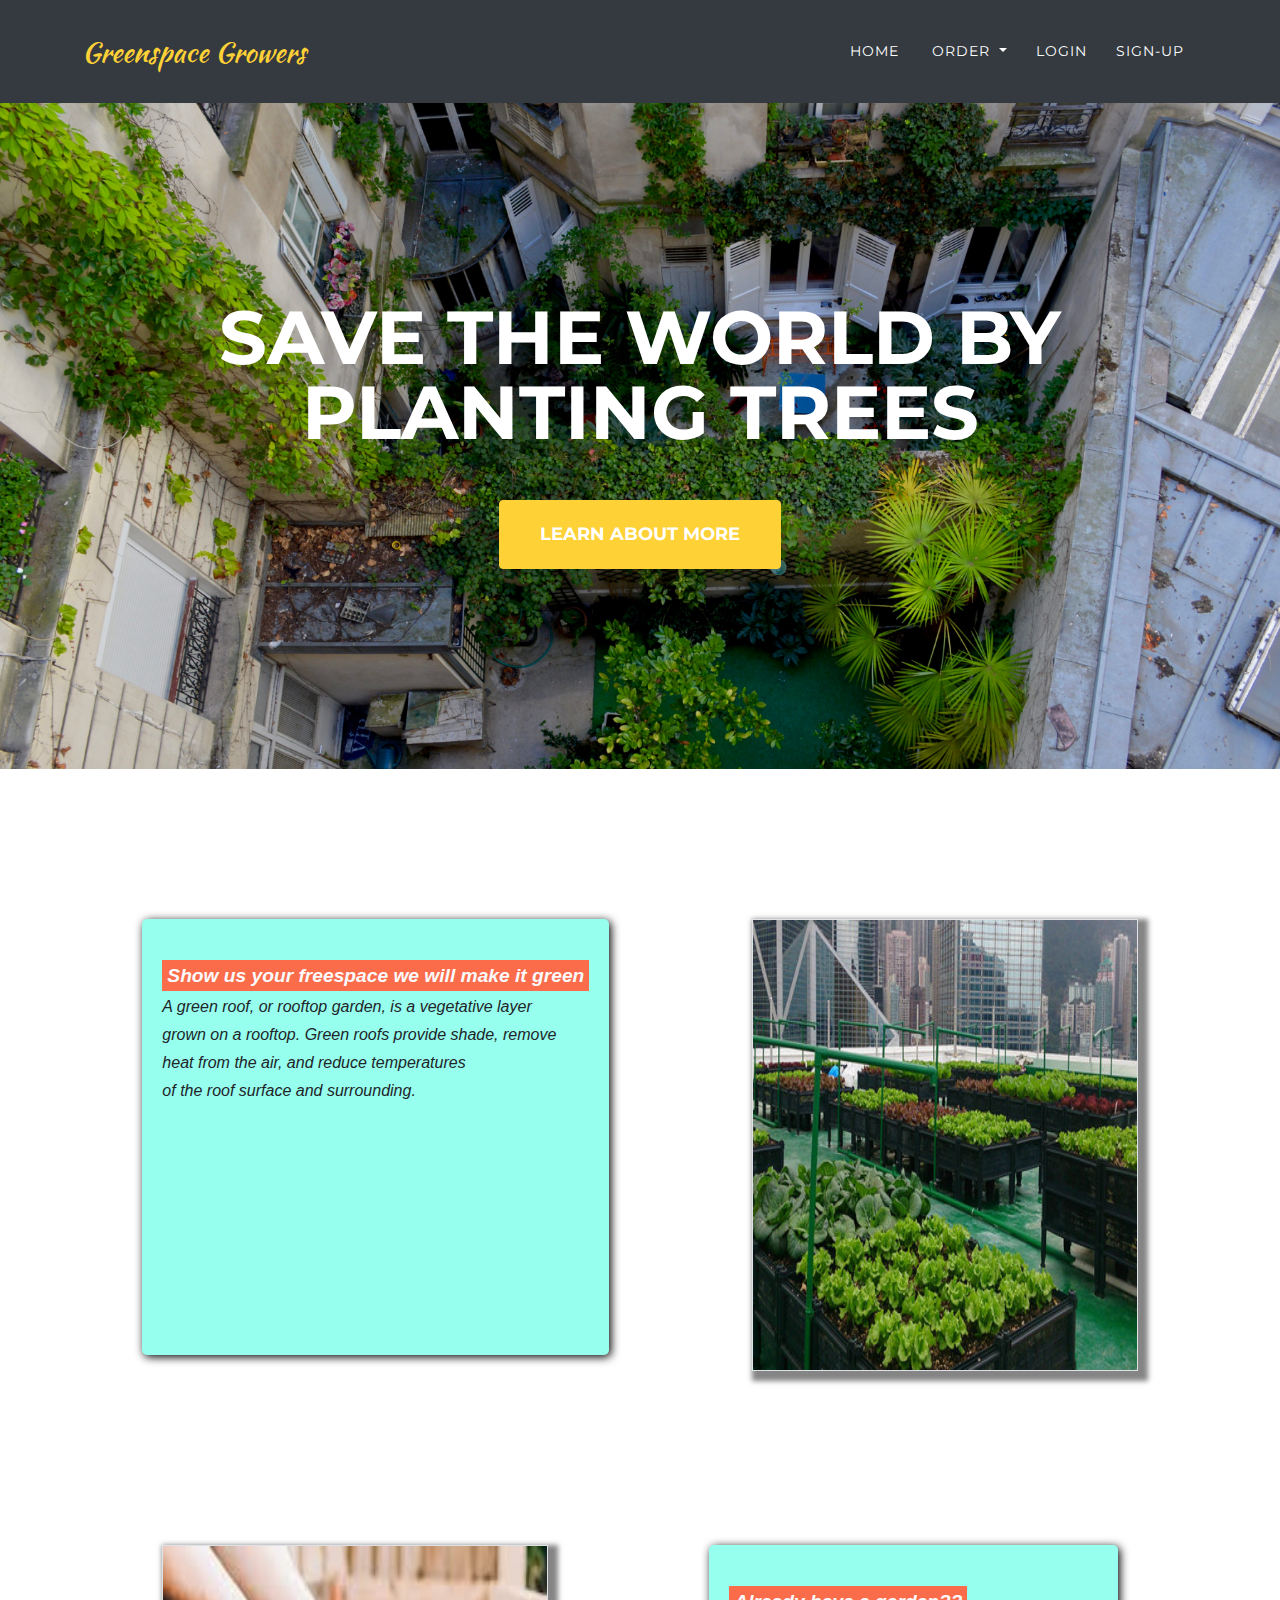
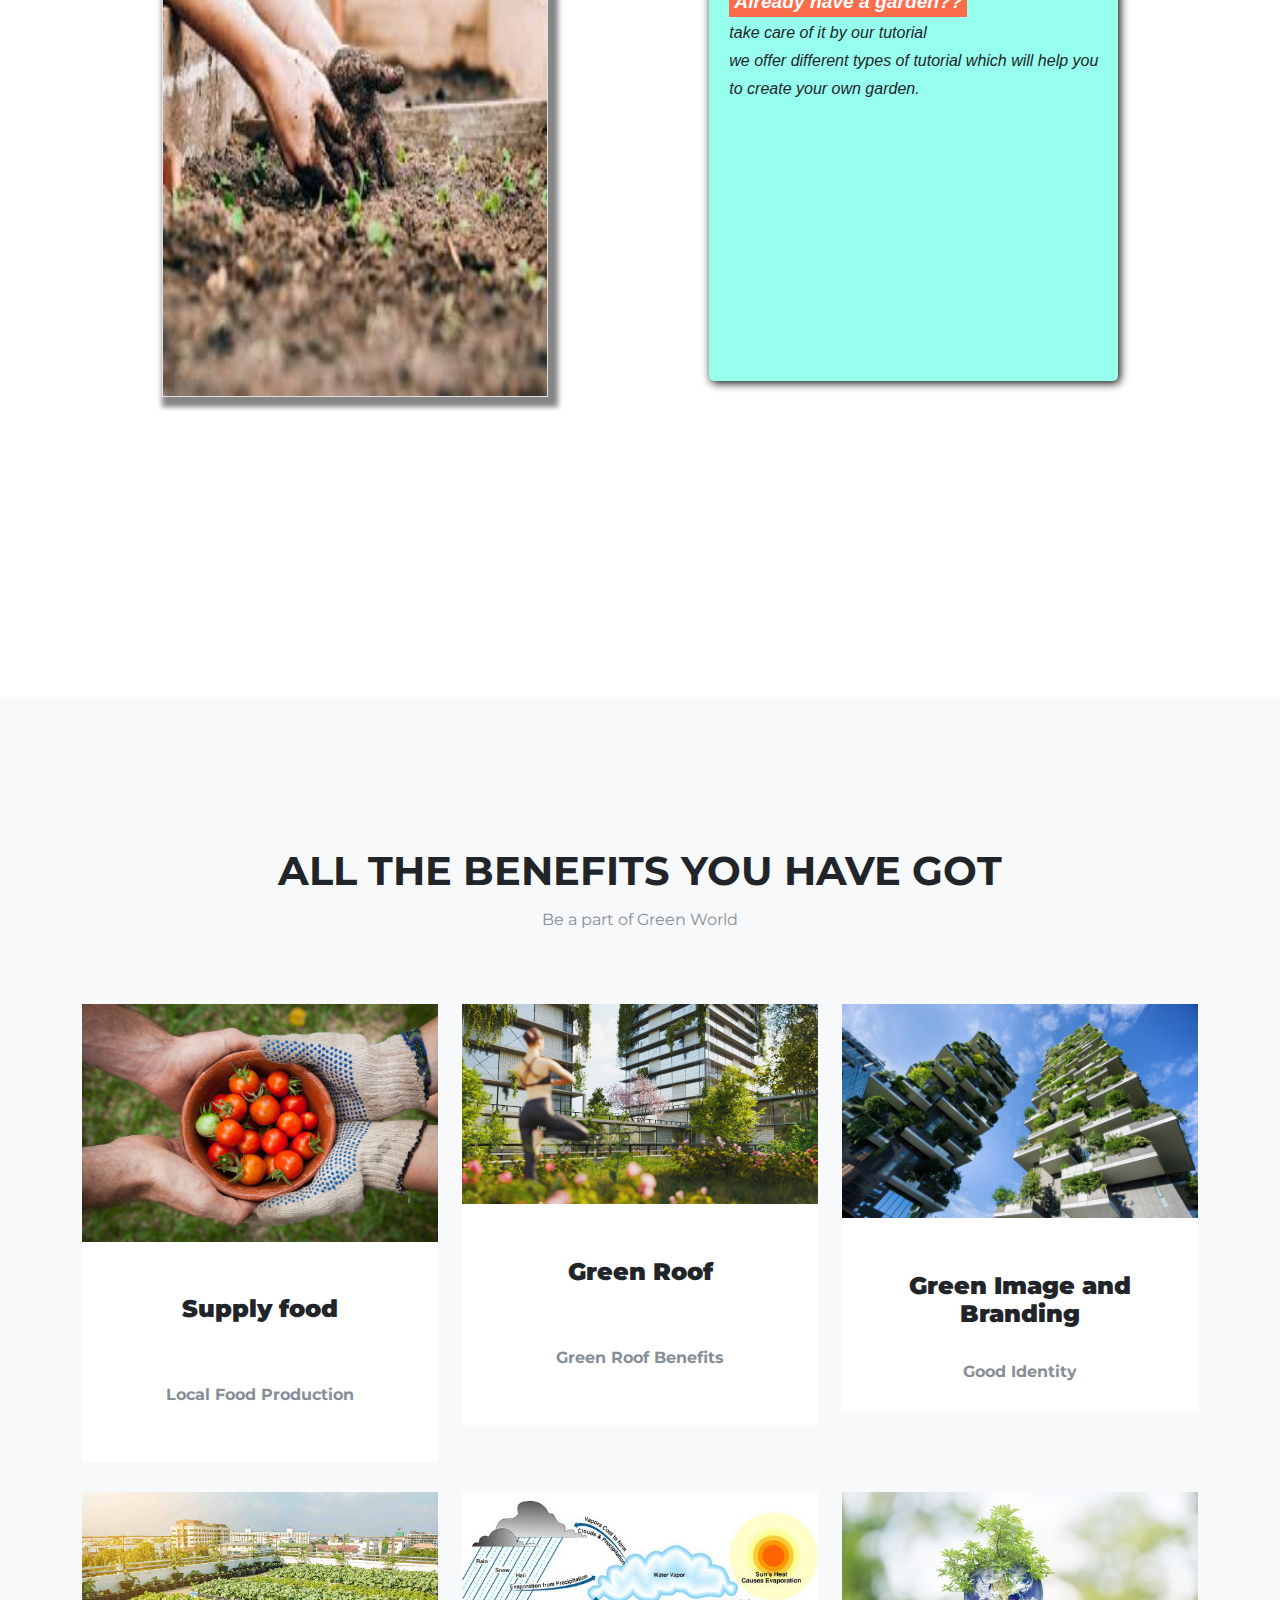
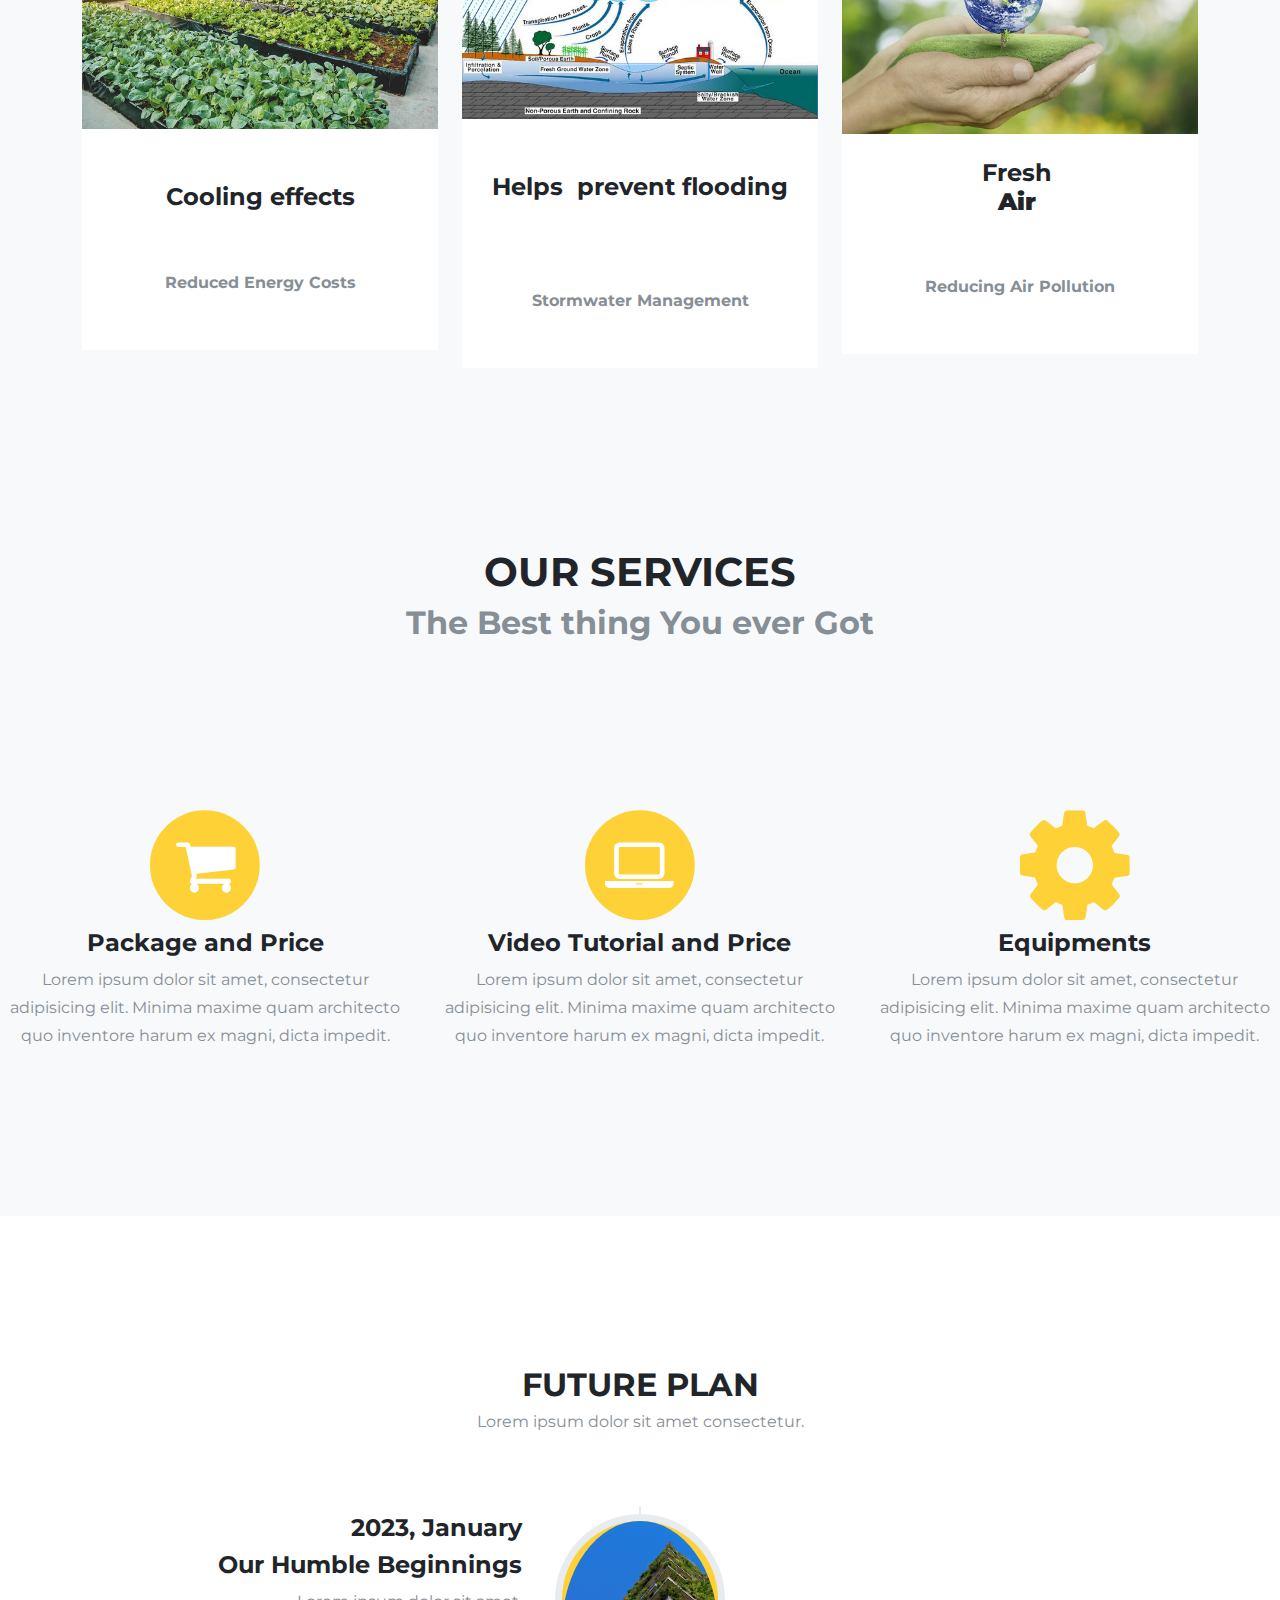
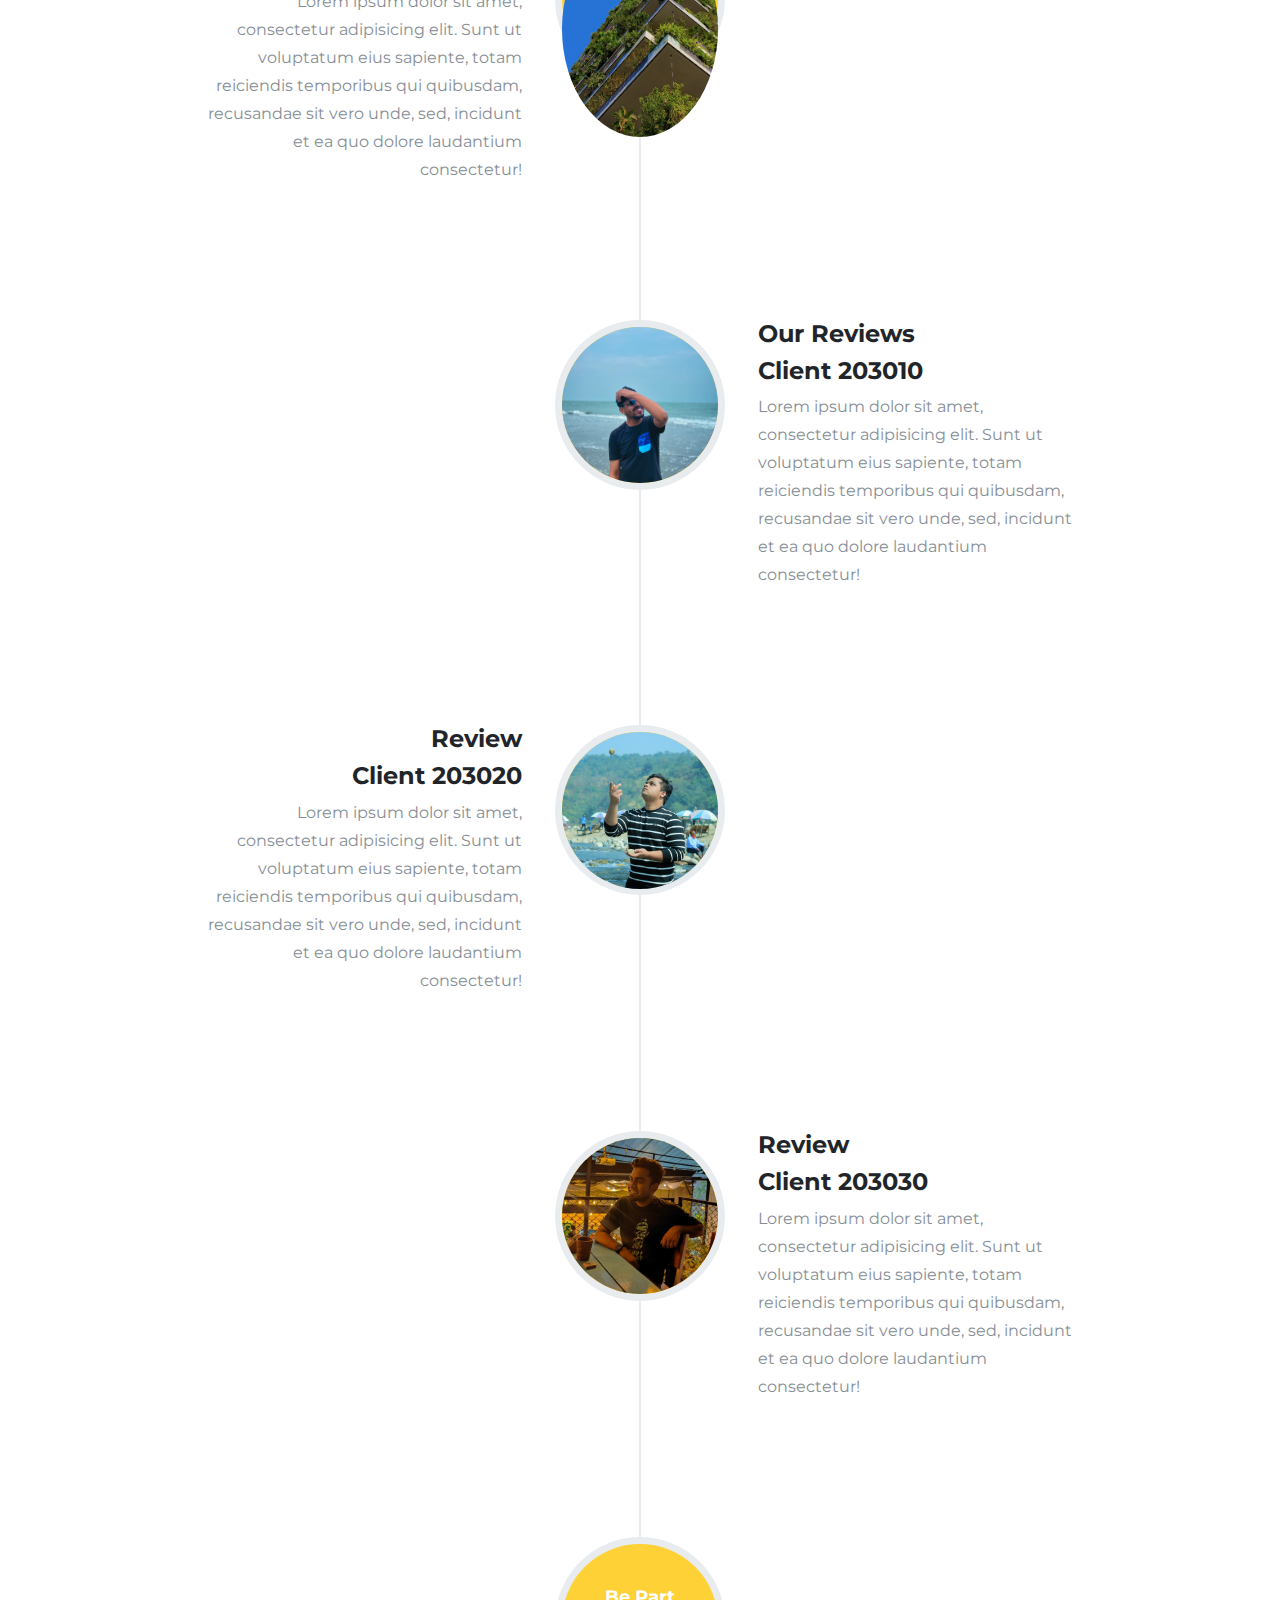
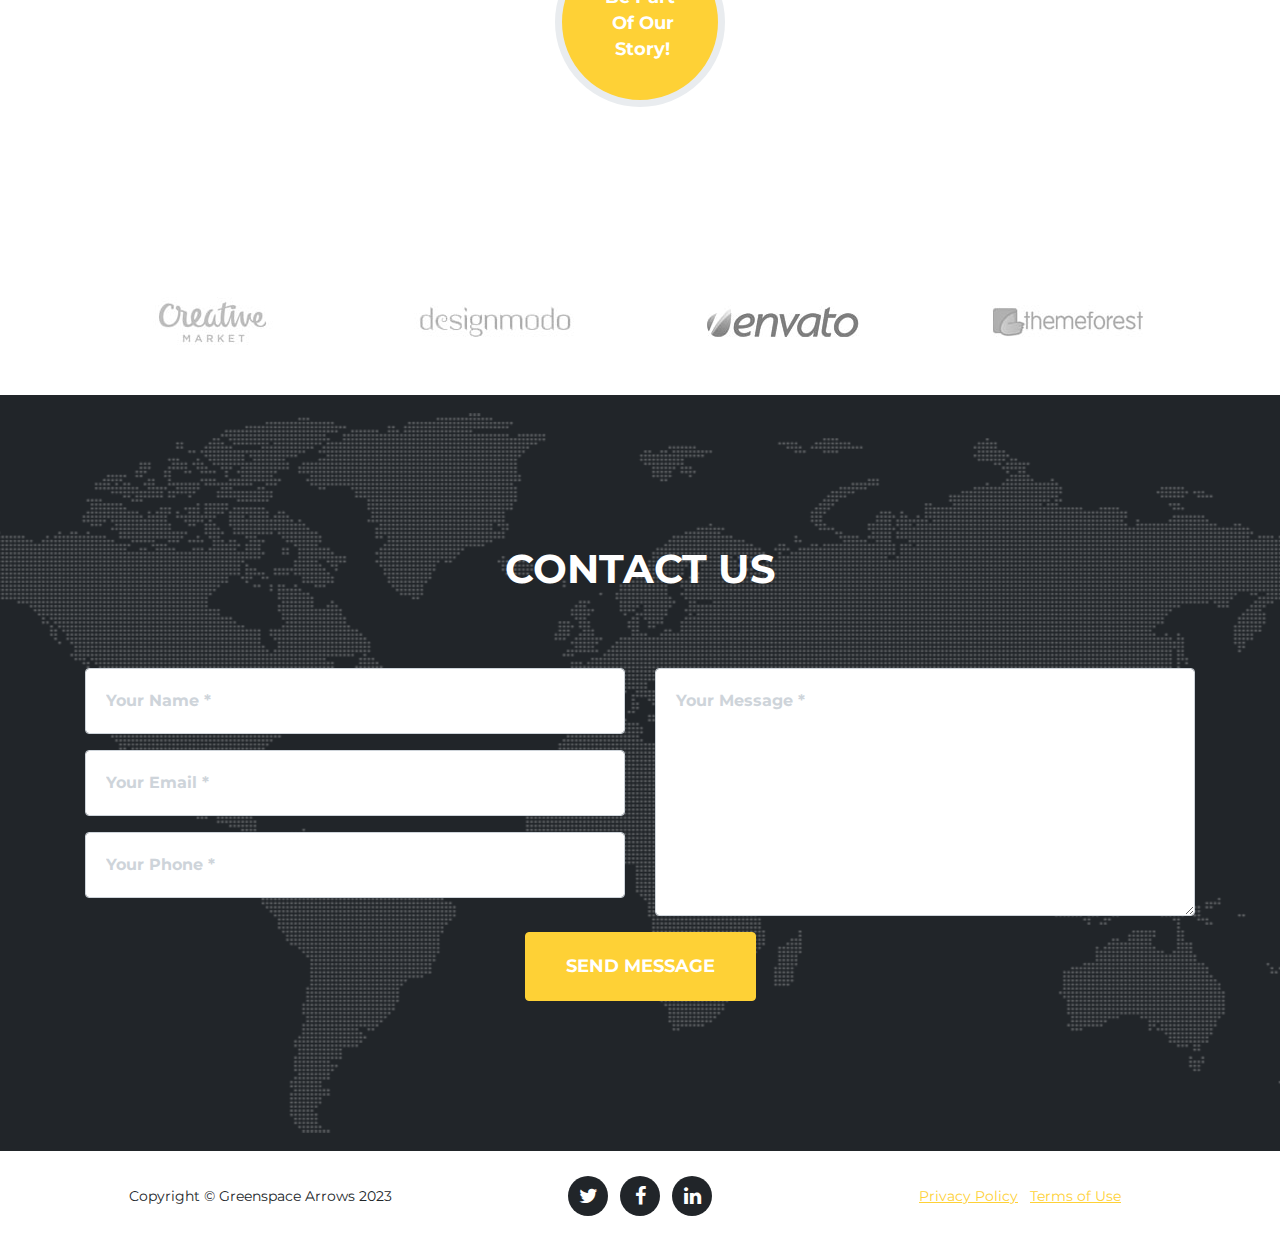
<file: index.html>
<!DOCTYPE html>
<html>

<head>
    <meta charset="utf-8">
    <meta name="viewport" content="width=device-width, initial-scale=1.0, shrink-to-fit=no">
    <title>Home - Greenspace Arrows</title>
    <link rel="stylesheet" href="assets/bootstrap/css/bootstrap.min.css">
    <link rel="stylesheet" href="https://fonts.googleapis.com/css?family=Montserrat:400,700">
    <link rel="stylesheet" href="https://fonts.googleapis.com/css?family=Kaushan+Script">
    <link rel="stylesheet" href="assets/fonts/font-awesome.min.css">
    <link rel="stylesheet" href="index.css">
</head>

<body id="page-top" data-bs-spy="scroll" data-bs-target="#mainNav" data-bs-offset="54">
    <nav class="navbar navbar-dark navbar-expand-lg fixed-top bg-dark" id="mainNav">
        <div class="container"><a class="navbar-brand" href="#page-top">Greenspace Growers</a><button data-bs-toggle="collapse" data-bs-target="#navbarResponsive" class="navbar-toggler navbar-toggler-right" type="button" aria-controls="navbarResponsive" aria-expanded="false" aria-label="Toggle navigation"><i class="fa fa-bars"></i></button>
            <div class="collapse navbar-collapse" id="navbarNavDropdown">
                <ul class="navbar-nav ms-auto text-uppercase">
                    <li class="nav-item"><a class="nav-link" href="#">Home&nbsp;</a></li>
                    <li class="nav-item dropdown">
                        <a class="nav-link dropdown-toggle" href="#" id="navbarDropdownMenuLink" role="button" data-bs-toggle="dropdown" aria-expanded="false">
                          Order
                        </a>
                        <ul class="dropdown-menu" aria-labelledby="navbarDropdownMenuLink">
                          <li><a class="dropdown-item" href="Order.html">Plants and trees</a></li>
                          <li><a class="dropdown-item" href="#">Seeds</a></li>
                          <li><a class="dropdown-item" href="equipments.php">Setup Equipments</a></li>
                          <li><a class="dropdown-item" href="index2.html">Full garden setup</a></li>
                        </ul>
                      </li>
                    <li class="nav-item"><a class="nav-link" href="login.php">Login</a></li>
                    <li class="nav-item"><a class="nav-link" href="signup.php">sign-up</a></li>
                </ul>
            </div>
        </div>
    </nav>
    <header class="masthead" style="background-image:url('assets/img/header-bg.jpg');">
        <div class="container">
            <div class="intro-text">
               
                <div class="intro-heading text-uppercase"><span>Save The world By planting trees</span></div><a class="btn btn-primary btn-xl text-uppercase" role="button" href="#services">Learn about more</a>
            </div>
        </div>
    </header>
   

    <section class="flex">
       

         <div class="flex1">
               <p id="para"><span>Show us your freespace we will make it green</span><br>
               A green roof, or rooftop garden, is a vegetative layer<br> grown on a rooftop. Green roofs provide shade, remove <br>heat from the air, and reduce temperatures<br> of the roof surface and surrounding.</p>
              <div class="border"><img src="rooftop.jpg" alt=""></div> 
         </div>
<br>
         <div class="flex1">
            <div class="border"><img src="garden.jpeg" alt=""></div> 
            <p id="para"><span>Already have a garden??</span><br>
               take care of it by our tutorial<br>we offer different types of tutorial which will help you<br>to create your own garden. </p>
            
         </div>

    </section>











    <section class="bg-light" id="portfolio">
        <div class="container">
            <div class="row">
                <div class="col-lg-12 text-center">
                    <h2 class="text-uppercase section-heading">All the Benefits you have got</h2>
                    <h3 class="text-muted section-subheading">Be a part of Green World</h3>
                </div>
            </div>
            <div class="row">
                <div class="col-sm-6 col-md-4 portfolio-item"><a class="portfolio-link" href="#portfolioModal1" data-bs-toggle="modal">
                        <div class="portfolio-hover">
                            <div class="portfolio-hover-content"><i class="fa fa-mail-forward fa-3x"></i></div>
                        </div><img class="img-fluid" src="supply.jpeg">
                    </a>
                    <div class="portfolio-caption">
                        <h4><br><strong>Supply food</strong><br><br></h4>
                        <p class="text-muted"><br><strong>Local Food Production</strong><br><br></p>
                    </div>
                </div>
                <div class="col-sm-6 col-md-4 portfolio-item"><a class="portfolio-link" href="#portfolioModal2" data-bs-toggle="modal">
                        <div class="portfolio-hover">
                            <div class="portfolio-hover-content"><i class="fa fa-plus fa-3x"></i></div>
                        </div><img class="img-fluid" src="assets/img/portfolio/2-thumbnail.jpg">
                    </a>
                    <div class="portfolio-caption">
                        <h4><br><strong>Green Roof </strong><br><br></h4>
                        <p class="text-muted"><br><strong>Green Roof Benefits</strong><br><br></p>
                    </div>
                </div>
                <div class="col-sm-6 col-md-4 portfolio-item"><a class="portfolio-link" href="#portfolioModal3" data-bs-toggle="modal">
                        <div class="portfolio-hover">
                            <div class="portfolio-hover-content"><i class="fa fa-plus fa-3x"></i></div>
                        </div><img class="img-fluid" src="assets/img/portfolio/3-thumbnail.jpg">
                    </a>
                    <div class="portfolio-caption">
                        <h4><br><strong>Green Image and Branding</strong><br><br></h4>
                        <p class="text-muted"><strong>Good Identity</strong></p>
                    </div>
                </div>
                <div class="col-sm-6 col-md-4 portfolio-item"><a class="portfolio-link" href="#portfolioModal4" data-bs-toggle="modal">
                        <div class="portfolio-hover">
                            <div class="portfolio-hover-content"><i class="fa fa-plus fa-3x"></i></div>
                        </div><img class="img-fluid" src="assets/img/portfolio/4-thumbnail.jpg">
                    </a>
                    <div class="portfolio-caption">
                        <h4><br>Cooling effects<br><br></h4>
                        <p class="text-muted"><br><strong>Reduced Energy Costs</strong><br><br></p>
                    </div>
                </div>
                <div class="col-sm-6 col-md-4 portfolio-item"><a class="portfolio-link" href="#portfolioModal5" data-bs-toggle="modal">
                        <div class="portfolio-hover">
                            <div class="portfolio-hover-content"><i class="fa fa-plus fa-3x"></i></div>
                        </div><img class="img-fluid" src="assets/img/portfolio/5-thumbnail.jpg">
                    </a>
                    <div class="portfolio-caption">
                        <h4><br>Helps&nbsp; prevent flooding <br><br><br></h4>
                        <p class="text-muted"><br><strong>Stormwater Management</strong><br><br></p>
                    </div>
                </div>
                <div class="col-sm-6 col-md-4 portfolio-item"><a class="portfolio-link" href="#portfolioModal6" data-bs-toggle="modal">
                        <div class="portfolio-hover">
                            <div class="portfolio-hover-content"><i class="fa fa-plus fa-3x"></i></div>
                        </div><img class="img-fluid" src="assets/img/portfolio/6-thumbnail.jpg">
                    </a>
                    <div class="portfolio-caption">
                        <h4>Fresh&nbsp;<br><strong>Air&nbsp;</strong><br><br></h4>
                        <p class="text-muted"><br><strong>Reducing Air Pollution</strong><br><br></p>
                    </div>
                </div>
            </div>
        </div>
        <section id="services">
            <div class="container">
                <div class="row">
                    <div class="col-lg-12 text-center">
                        <h1 class="text-uppercase section-heading">Our Services</h2>
                        <h2 class="text-muted section-subheading">The Best thing You ever Got</h3>
                    </div>
                </div>
               
        </section>
        <div class="row text-center">
            <div class="col-md-4"><span class="fa-stack fa-4x"><i class="fa fa-circle fa-stack-2x text-primary"></i><i class="fa fa-shopping-cart fa-stack-1x fa-inverse"></i></span>
                <h4 class="section-heading">Package and Price</h4>
                <p class="text-muted">Lorem ipsum dolor sit amet, consectetur adipisicing elit. Minima maxime quam architecto quo inventore harum ex magni, dicta impedit.</p>
            </div>
            <div class="col-md-4"><span class="fa-stack fa-4x"><i class="fa fa-circle fa-stack-2x text-primary"></i><i class="fa fa-laptop fa-stack-1x fa-inverse"></i></span>
                <h4 class="section-heading">Video Tutorial and Price</h4>
                <p class="text-muted">Lorem ipsum dolor sit amet, consectetur adipisicing elit. Minima maxime quam architecto quo inventore harum ex magni, dicta impedit.</p>
            </div>
            <div class="col-md-4"><span class="fa-stack fa-4x"><i class="fa fa-gear fa-stack-2x text-primary"></i></span>
                <h4 class="section-heading">Equipments</h4>
                <p class="text-muted">Lorem ipsum dolor sit amet, consectetur adipisicing elit. Minima maxime quam architecto quo inventore harum ex magni, dicta impedit.</p>
            </div>
        </div>
    </div>
    </section>
    <section id="about">
        <div class="container">
            <div class="row">
                <div class="col-lg-12 text-center">
                    <h2 class="text-uppercase">Future Plan</h2>
                    <h3 class="text-muted section-subheading">Lorem ipsum dolor sit amet consectetur.</h3>
                </div>
            </div>
            <div class="row">
                <div class="col-lg-12">
                    <ul class="list-group timeline">
                        <li class="list-group-item">
                            <div class="timeline-image"><img class="rounded-circle img-fluid" src="assets/img/about/1.jpg"></div>
                            <div class="timeline-panel">
                                <div class="timeline-heading">
                                    <h4>2023, January</h4>
                                    <h4 class="subheading">Our Humble Beginnings</h4>
                                </div>
                                <div class="timeline-body">
                                    <p class="text-muted">Lorem ipsum dolor sit amet, consectetur adipisicing elit. Sunt ut voluptatum eius sapiente, totam reiciendis temporibus qui quibusdam, recusandae sit vero unde, sed, incidunt et ea quo dolore laudantium consectetur!</p>
                                </div>
                            </div>
                        </li>
                        <li class="list-group-item timeline-inverted">
                            <div class="timeline-image"><img class="rounded-circle img-fluid" src="assets/img/about/2.jpg"></div>
                            <div class="timeline-panel">
                                <div class="timeline-heading">
                                    <h4>Our Reviews</h4>
                                    <h4 class="subheading">Client 203010</h4>
                                </div>
                                <div class="timeline-body">
                                    <p class="text-muted">Lorem ipsum dolor sit amet, consectetur adipisicing elit. Sunt ut voluptatum eius sapiente, totam reiciendis temporibus qui quibusdam, recusandae sit vero unde, sed, incidunt et ea quo dolore laudantium consectetur!</p>
                                </div>
                            </div>
                        </li>
                        <li class="list-group-item">
                            <div class="timeline-image"><img class="rounded-circle img-fluid" src="assets/img/about/3.jpg"></div>
                            <div class="timeline-panel">
                                <div class="timeline-heading">
                                    <h4>Review</h4>
                                    <h4 class="subheading">Client 203020</h4>
                                </div>
                                <div class="timeline-body">
                                    <p class="text-muted">Lorem ipsum dolor sit amet, consectetur adipisicing elit. Sunt ut voluptatum eius sapiente, totam reiciendis temporibus qui quibusdam, recusandae sit vero unde, sed, incidunt et ea quo dolore laudantium consectetur!</p>
                                </div>
                            </div>
                        </li>
                        <li class="list-group-item timeline-inverted">
                            <div class="timeline-image"><img class="rounded-circle img-fluid" src="assets/img/about/4.jpg"></div>
                            <div class="timeline-panel">
                                <div class="timeline-heading">
                                    <h4>Review</h4>
                                    <h4 class="subheading">Client 203030</h4>
                                </div>
                                <div class="timeline-body">
                                    <p class="text-muted">Lorem ipsum dolor sit amet, consectetur adipisicing elit. Sunt ut voluptatum eius sapiente, totam reiciendis temporibus qui quibusdam, recusandae sit vero unde, sed, incidunt et ea quo dolore laudantium consectetur!</p>
                                </div>
                            </div>
                        </li>
                        <li class="list-group-item timeline-inverted">
                            <div class="timeline-image">
                                <h4>Be Part<br>&nbsp;Of Our<br>&nbsp;Story!</h4>
                            </div>
                        </li>
                    </ul>
                </div>
            </div>
        </div>
    </section>
    
                  
                  
    <section class="py-5">
        <div class="container">
            <div class="row">
                <div class="col-sm-6 col-md-3"><a href="#"><img class="img-fluid d-block mx-auto" src="assets/img/clients/creative-market.jpg"></a></div>
                <div class="col-sm-6 col-md-3"><a href="#"><img class="img-fluid d-block mx-auto" src="assets/img/clients/designmodo.jpg"></a></div>
                <div class="col-sm-6 col-md-3"><a href="#"><img class="img-fluid d-block mx-auto" src="assets/img/clients/envato.jpg"></a></div>
                <div class="col-sm-6 col-md-3"><a href="#"><img class="img-fluid d-block mx-auto" src="assets/img/clients/themeforest.jpg"></a></div>
            </div>
        </div>
    </section>
    <section id="contact" style="background-image:url('assets/img/map-image.png');">
        <div class="container">
            <div class="row">
                <div class="col-lg-12 text-center">
                    <h2 class="text-uppercase section-heading">Contact Us</h2>
                    <h3 class="text-muted section-subheading"></h3>
                </div>
            </div>
            <div class="row">
                <div class="col-lg-12">
                    <form id="contactForm" name="contactForm" novalidate="novalidate">
                        <div class="row">
                            <div class="col-md-6">
                                <div class="form-group mb-3"><input class="form-control" type="text" id="name" placeholder="Your Name *" required=""><small class="form-text text-danger flex-grow-1 help-block lead"></small></div>
                                <div class="form-group mb-3"><input class="form-control" type="email" id="email" placeholder="Your Email *" required=""><small class="form-text text-danger help-block lead"></small></div>
                                <div class="form-group mb-3"><input class="form-control" type="tel" placeholder="Your Phone *" required=""><small class="form-text text-danger help-block lead"></small></div>
                            </div>
                            <div class="col-md-6">
                                <div class="form-group mb-3"><textarea class="form-control" id="message" placeholder="Your Message *" required=""></textarea><small class="form-text text-danger help-block lead"></small></div>
                            </div>
                            <div class="w-100"></div>
                            <div class="col-lg-12 text-center">
                                <div id="success"></div><button class="btn btn-primary btn-xl text-uppercase" id="sendMessageButton" type="submit">Send Message</button>
                            </div>
                        </div>
                    </form>
                </div>
            </div>
        </div>
    </section>
    <footer>
        <div class="container">
            <div class="row">
                <div class="col-md-4"><span class="copyright">Copyright&nbsp;© Greenspace Arrows 2023</span></div>
                <div class="col-md-4">
                    <ul class="list-inline social-buttons">
                        <li class="list-inline-item"><a href="#"><i class="fa fa-twitter"></i></a></li>
                        <li class="list-inline-item"><a href="#"><i class="fa fa-facebook"></i></a></li>
                        <li class="list-inline-item"><a href="#"><i class="fa fa-linkedin"></i></a></li>
                    </ul>
                </div>
                <div class="col-md-4">
                    <ul class="list-inline quicklinks">
                        <li class="list-inline-item"><a href="#">Privacy Policy</a></li>
                        <li class="list-inline-item"><a href="#">Terms of Use</a></li>
                    </ul>
                </div>
            </div>
        </div>
    </footer>
    <div class="modal fade text-center portfolio-modal" role="dialog" tabindex="-1" id="portfolioModal1">
        <div class="modal-dialog modal-lg" role="document">
            <div class="modal-content">
                <div class="container">
                    <div class="row">
                        <div class="col-lg-8 mx-auto">
                            <div class="modal-body">
                                <h2 class="text-uppercase">Project Name</h2>
                                <p class="text-muted item-intro">Lorem ipsum dolor sit amet consectetur.</p><img class="img-fluid d-block mx-auto" src="assets/img/portfolio/1-full.jpg">
                                <p>Use this area to describe your project. Lorem ipsum dolor sit amet, consectetur adipisicing elit. Est blanditiis dolorem culpa incidunt minus dignissimos deserunt repellat aperiam quasi sunt officia expedita beatae cupiditate, maiores repudiandae, nostrum, reiciendis facere nemo!</p>
                                <ul class="list-unstyled">
                                    <li>Date: January 2017</li>
                                    <li>Client: Threads</li>
                                    <li>Category: Illustration</li>
                                </ul><button class="btn btn-primary" type="button" data-bs-dismiss="modal"><i class="fa fa-times"></i><span>&nbsp;Close Project</span></button>
                            </div>
                        </div>
                    </div>
                </div>
            </div>
        </div>
    </div>
    <div class="modal fade text-center portfolio-modal" role="dialog" tabindex="-1" id="portfolioModal2">
        <div class="modal-dialog modal-lg" role="document">
            <div class="modal-content">
                <div class="container">
                    <div class="row">
                        <div class="col-lg-8 mx-auto">
                            <div class="modal-body">
                                <h2 class="text-uppercase">Project Name</h2>
                                <p class="text-muted item-intro">Lorem ipsum dolor sit amet consectetur.</p><img class="img-fluid d-block mx-auto" src="assets/img/portfolio/2-full.jpg">
                                <p>Use this area to describe your project. Lorem ipsum dolor sit amet, consectetur adipisicing elit. Est blanditiis dolorem culpa incidunt minus dignissimos deserunt repellat aperiam quasi sunt officia expedita beatae cupiditate, maiores repudiandae, nostrum, reiciendis facere nemo!</p>
                                <ul class="list-unstyled">
                                    <li>Date: January 2017</li>
                                    <li>Client: Threads</li>
                                    <li>Category: Illustration</li>
                                </ul><button class="btn btn-primary" type="button" data-bs-dismiss="modal"><i class="fa fa-times"></i><span>&nbsp;Close Project</span></button>
                            </div>
                        </div>
                    </div>
                </div>
            </div>
        </div>
    </div>
    <div class="modal fade text-center portfolio-modal" role="dialog" tabindex="-1" id="portfolioModal3">
        <div class="modal-dialog modal-lg" role="document">
            <div class="modal-content">
                <div class="container">
                    <div class="row">
                        <div class="col-lg-8 mx-auto">
                            <div class="modal-body">
                                <h2 class="text-uppercase">Project Name</h2>
                                <p class="text-muted item-intro">Lorem ipsum dolor sit amet consectetur.</p><img class="img-fluid d-block mx-auto" src="assets/img/portfolio/3-full.jpg">
                                <p>Use this area to describe your project. Lorem ipsum dolor sit amet, consectetur adipisicing elit. Est blanditiis dolorem culpa incidunt minus dignissimos deserunt repellat aperiam quasi sunt officia expedita beatae cupiditate, maiores repudiandae, nostrum, reiciendis facere nemo!</p>
                                <ul class="list-unstyled">
                                    <li>Date: January 2017</li>
                                    <li>Client: Threads</li>
                                    <li>Category: Illustration</li>
                                </ul><button class="btn btn-primary" type="button" data-bs-dismiss="modal"><i class="fa fa-times"></i><span>&nbsp;Close Project</span></button>
                            </div>
                        </div>
                    </div>
                </div>
            </div>
        </div>
    </div>
    <div class="modal fade text-center portfolio-modal" role="dialog" tabindex="-1" id="portfolioModal4">
        <div class="modal-dialog modal-lg" role="document">
            <div class="modal-content">
                <div class="container">
                    <div class="row">
                        <div class="col-lg-8 mx-auto">
                            <div class="modal-body">
                                <h2 class="text-uppercase">Project Name</h2>
                                <p class="text-muted item-intro">Lorem ipsum dolor sit amet consectetur.</p><img class="img-fluid d-block mx-auto" src="assets/img/portfolio/4-full.jpg">
                                <p>Use this area to describe your project. Lorem ipsum dolor sit amet, consectetur adipisicing elit. Est blanditiis dolorem culpa incidunt minus dignissimos deserunt repellat aperiam quasi sunt officia expedita beatae cupiditate, maiores repudiandae, nostrum, reiciendis facere nemo!</p>
                                <ul class="list-unstyled">
                                    <li>Date: January 2017</li>
                                    <li>Client: Threads</li>
                                    <li>Category: Illustration</li>
                                </ul><button class="btn btn-primary" type="button" data-bs-dismiss="modal"><i class="fa fa-times"></i><span>&nbsp;Close Project</span></button>
                            </div>
                        </div>
                    </div>
                </div>
            </div>
        </div>
    </div>
    <div class="modal fade text-center portfolio-modal" role="dialog" tabindex="-1" id="portfolioModal5">
        <div class="modal-dialog modal-lg" role="document">
            <div class="modal-content">
                <div class="container">
                    <div class="row">
                        <div class="col-lg-8 mx-auto">
                            <div class="modal-body">
                                <h2 class="text-uppercase">Project Name</h2>
                                <p class="text-muted item-intro">Lorem ipsum dolor sit amet consectetur.</p><img class="img-fluid d-block mx-auto" src="assets/img/portfolio/5-full.jpg">
                                <p>Use this area to describe your project. Lorem ipsum dolor sit amet, consectetur adipisicing elit. Est blanditiis dolorem culpa incidunt minus dignissimos deserunt repellat aperiam quasi sunt officia expedita beatae cupiditate, maiores repudiandae, nostrum, reiciendis facere nemo!</p>
                                <ul class="list-unstyled">
                                    <li>Date: January 2017</li>
                                    <li>Client: Threads</li>
                                    <li>Category: Illustration</li>
                                </ul><button class="btn btn-primary" type="button" data-bs-dismiss="modal"><i class="fa fa-times"></i><span>&nbsp;Close Project</span></button>
                            </div>
                        </div>
                    </div>
                </div>
            </div>
        </div>
    </div>
    <div class="modal fade text-center portfolio-modal" role="dialog" tabindex="-1" id="portfolioModal6">
        <div class="modal-dialog modal-lg" role="document">
            <div class="modal-content">
                <div class="container">
                    <div class="row">
                        <div class="col-lg-8 mx-auto">
                            <div class="modal-body">
                                <h2 class="text-uppercase">Project Name</h2>
                                <p class="text-muted item-intro">Lorem ipsum dolor sit amet consectetur.</p><img class="img-fluid d-block mx-auto" src="assets/img/portfolio/6-full.jpg">
                                <p>Use this area to describe your project. Lorem ipsum dolor sit amet, consectetur adipisicing elit. Est blanditiis dolorem culpa incidunt minus dignissimos deserunt repellat aperiam quasi sunt officia expedita beatae cupiditate, maiores repudiandae, nostrum, reiciendis facere nemo!</p>
                                <ul class="list-unstyled">
                                    <li>Date: January 2017</li>
                                    <li>Client: Threads</li>
                                    <li>Category: Illustration</li>
                                </ul><button class="btn btn-primary" type="button" data-bs-dismiss="modal"><i class="fa fa-times"></i><span>&nbsp;Close Project</span></button>
                            </div>
                        </div>
                    </div>
                </div>
            </div>
        </div>
    </div>
    <script src="assets/bootstrap/js/bootstrap.min.js"></script>
    <script src="assets/js/agency.js"></script>
</body>

</html>
</file>
<file: index.css>
.flex1{
    display: flex;
   justify-content: space-evenly;
   margin-bottom: 150px;
}
.flex1 img{
    width: 30vw;
    height: 50vh;
}

#para{
    font-family:   'Arial Narrow', Arial, sans-serif;
    font-style: italic;
    background: rgb(151, 255, 238);
    padding: 40px 20px;
    border-radius: 5px;
   
    box-shadow: 2px 2px 10px black;
}

.border{
    border: 9px solid black;
    box-shadow: 5px 5px 5px 5px rgba(13, 12, 12, 0.5);
    
}
.border img:hover{
    transition: 0.2s;
    transform: scale(1.1);
   
}

#para span{
    color:rgb(250, 250, 252);
    font-weight: 600;
   font-size: larger;
   background-color: rgba(255, 102, 68, 0.959);
    padding: 5px 5px;
}
</file>
